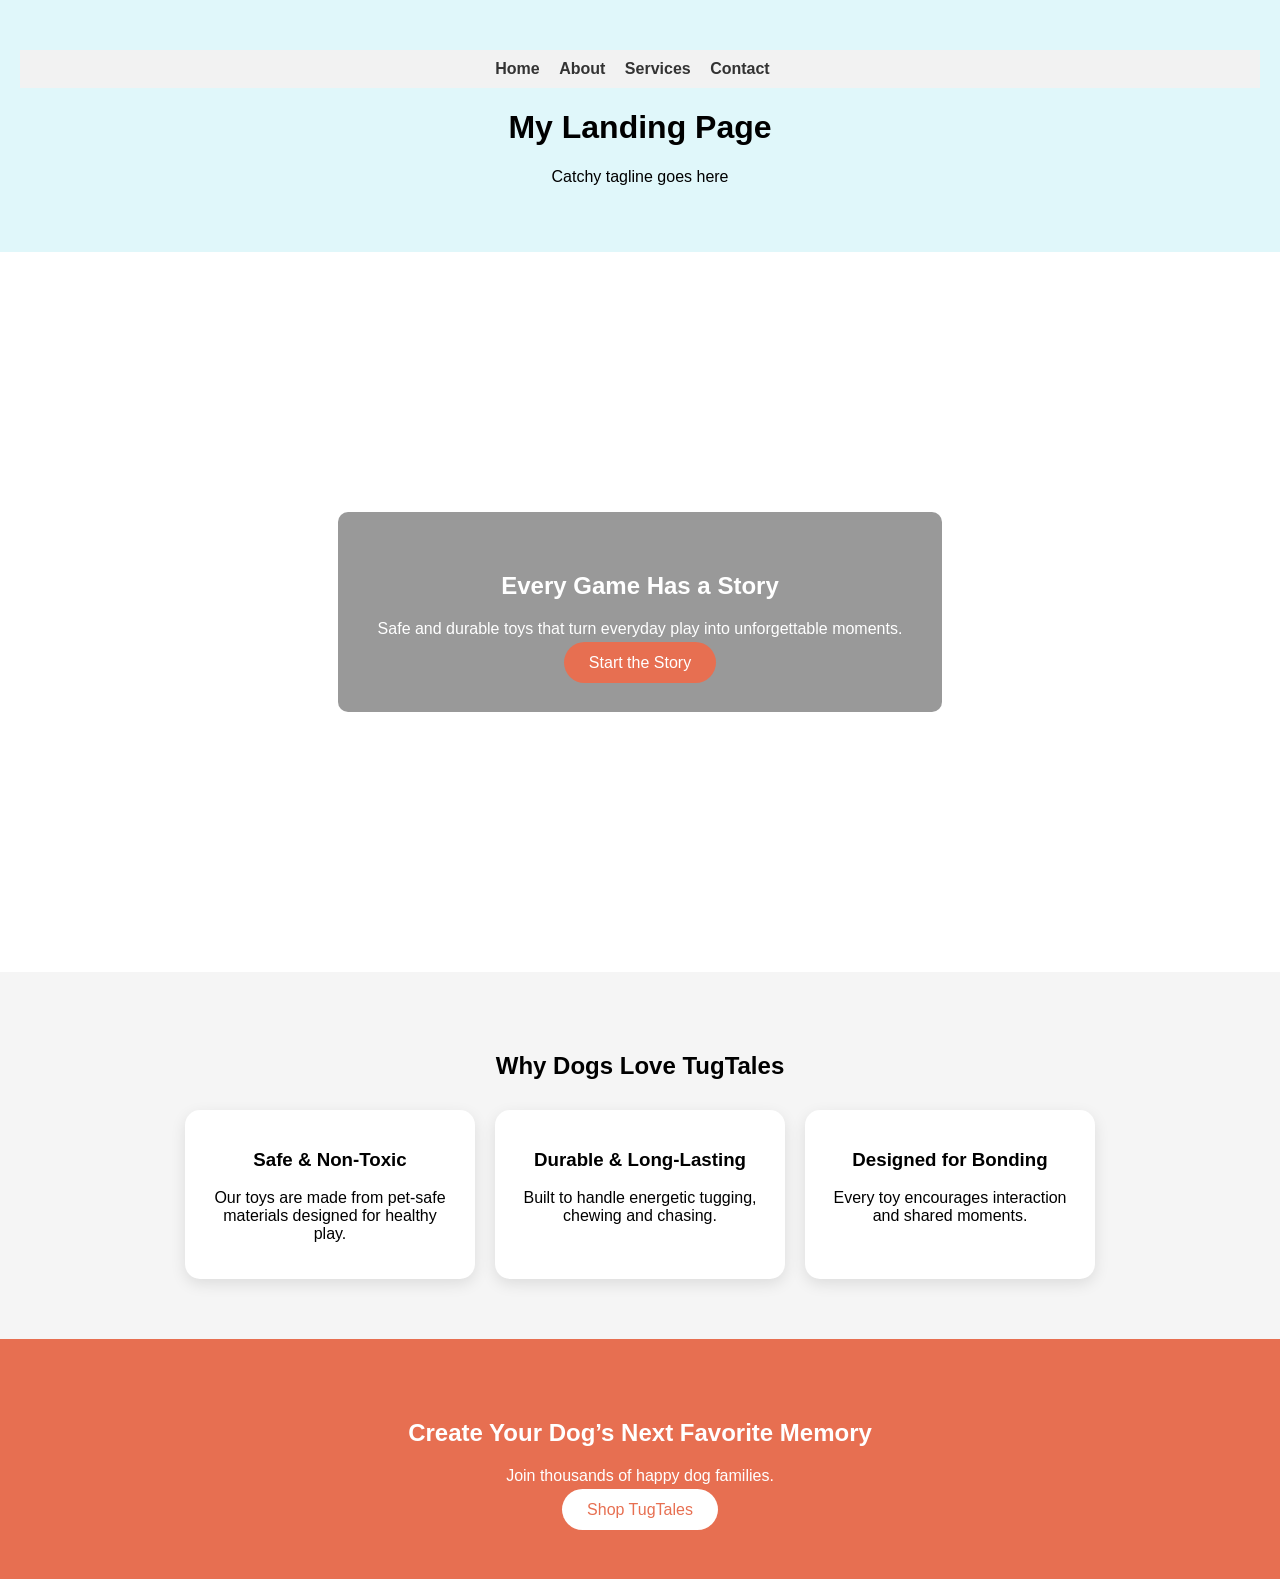
<file: index.html>
<!DOCTYPE html>
<html lang="en">
<head>
    <meta charset="UTF-8">
    <title>My Landing Page</title>
    <link rel="stylesheet" href="style.css">
</head>
<body>

<!-- HEADER -->
<header>
<nav>
    <a href="index.html">Home</a>
    <a href="about.html">About</a>
    <a href="services.html">Services</a>
    <a href="contact.html">Contact</a>
</nav>
    <h1>My Landing Page</h1>
    <p>Catchy tagline goes here</p>
</header>

<!-- HERO SECTION -->
<section class="hero">
    <div class="hero-overlay">
        <h1>Every Game Has a Story</h1>
        <p>Safe and durable toys that turn everyday play into unforgettable moments.</p>
        <a href="services.html" class="btn">Start the Story</a>
    </div>
</section>

<section class="features">
    <h2>Why Dogs Love TugTales</h2>

    <div class="cards">

        <div class="card">
            <h3>Safe & Non-Toxic</h3>
            <p>Our toys are made from pet-safe materials designed for healthy play.</p>
        </div>

        <div class="card">
            <h3>Durable & Long-Lasting</h3>
            <p>Built to handle energetic tugging, chewing and chasing.</p>
        </div>

        <div class="card">
            <h3>Designed for Bonding</h3>
            <p>Every toy encourages interaction and shared moments.</p>
        </div>

    </div>
</section>

    <section class="cta">
    <h2>Create Your Dog’s Next Favorite Memory</h2>
    <p>Join thousands of happy dog families.</p>
    <a href="contact.html" class="btn-light">Shop TugTales</a>
</section>
</file>
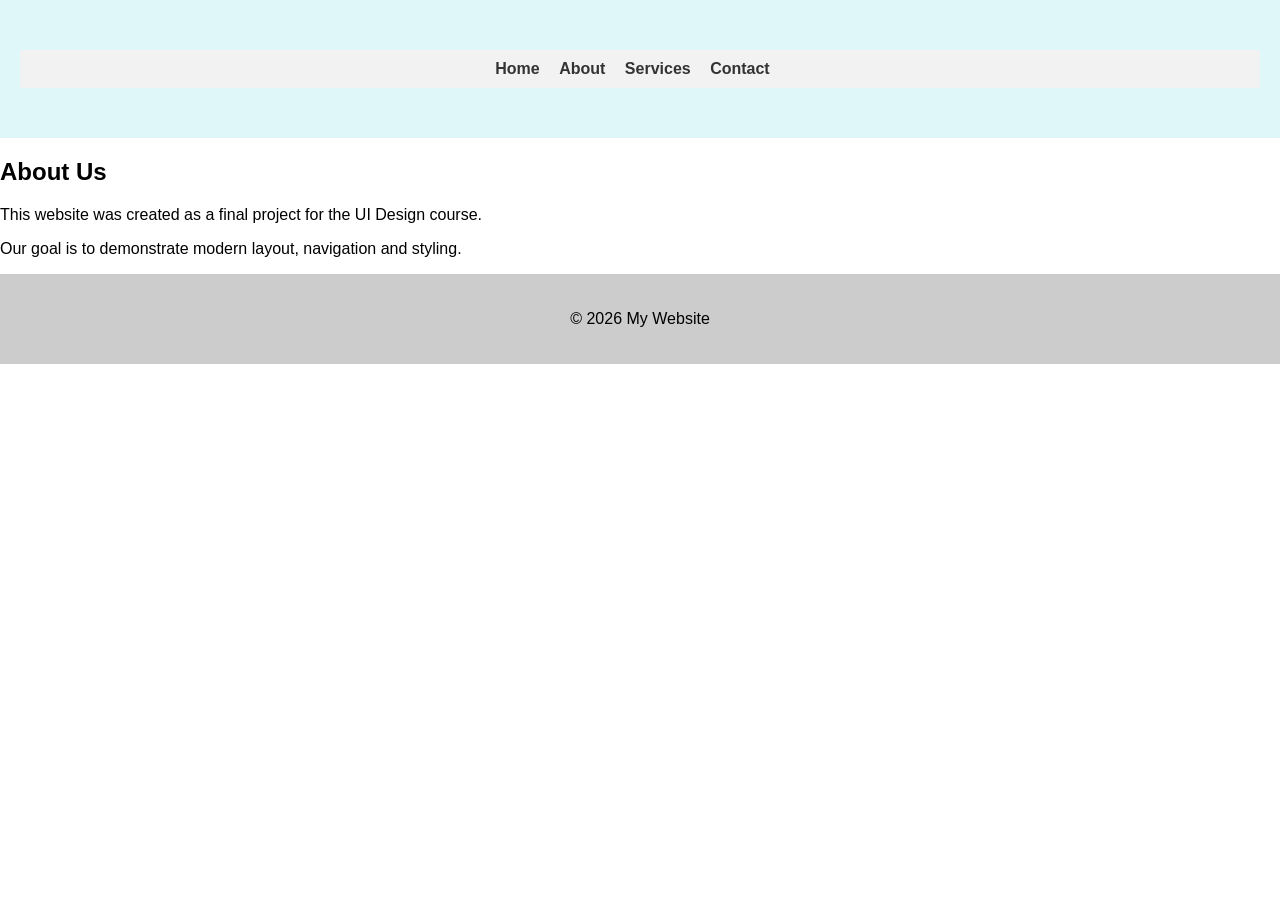
<file: about.html>
<!DOCTYPE html>
<html lang="en">
<head>
<meta charset="UTF-8">
<title>About</title>
<link rel="stylesheet" href="style.css">
</head>
<body>

<header>
<nav>
<a href="index.html">Home</a>
<a href="about.html">About</a>
<a href="services.html">Services</a>
<a href="contact.html">Contact</a>
</nav>
</header>

<section>
<h1>About Us</h1>
<p>This website was created as a final project for the UI Design course.</p>
<p>Our goal is to demonstrate modern layout, navigation and styling.</p>
</section>

<footer>
<p>© 2026 My Website</p>
</footer>

</body>
</html>
</file>
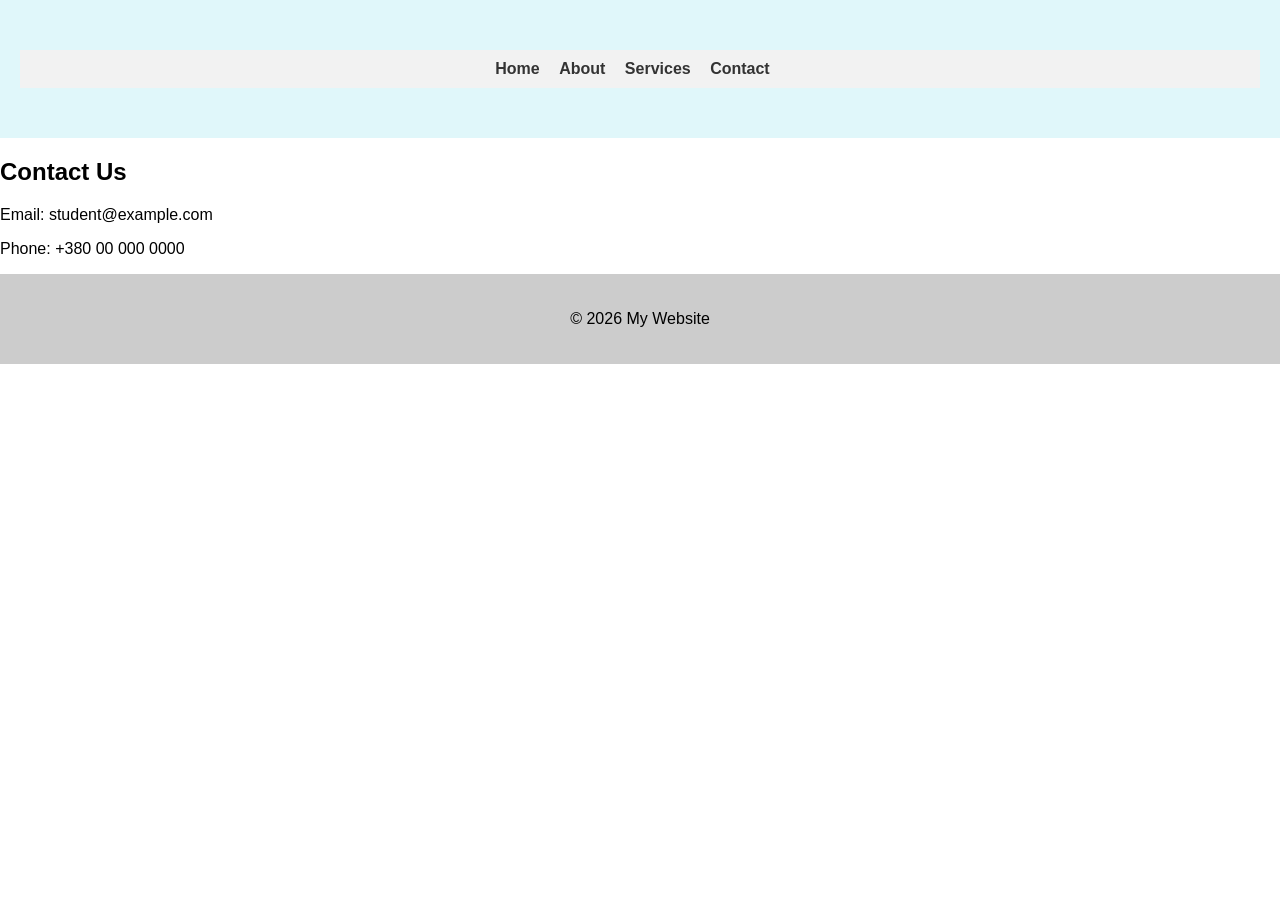
<file: contact.html>
<!DOCTYPE html>
<html lang="en">
<head>
<meta charset="UTF-8">
<title>Contact</title>
<link rel="stylesheet" href="style.css">
</head>
<body>

<header>
<nav>
<a href="index.html">Home</a>
<a href="about.html">About</a>
<a href="services.html">Services</a>
<a href="contact.html">Contact</a>
</nav>
</header>

<section>
<h1>Contact Us</h1>

<p>Email: student@example.com</p>
<p>Phone: +380 00 000 0000</p>

</section>

<footer>
<p>© 2026 My Website</p>
</footer>

</body>
</html>
</file>
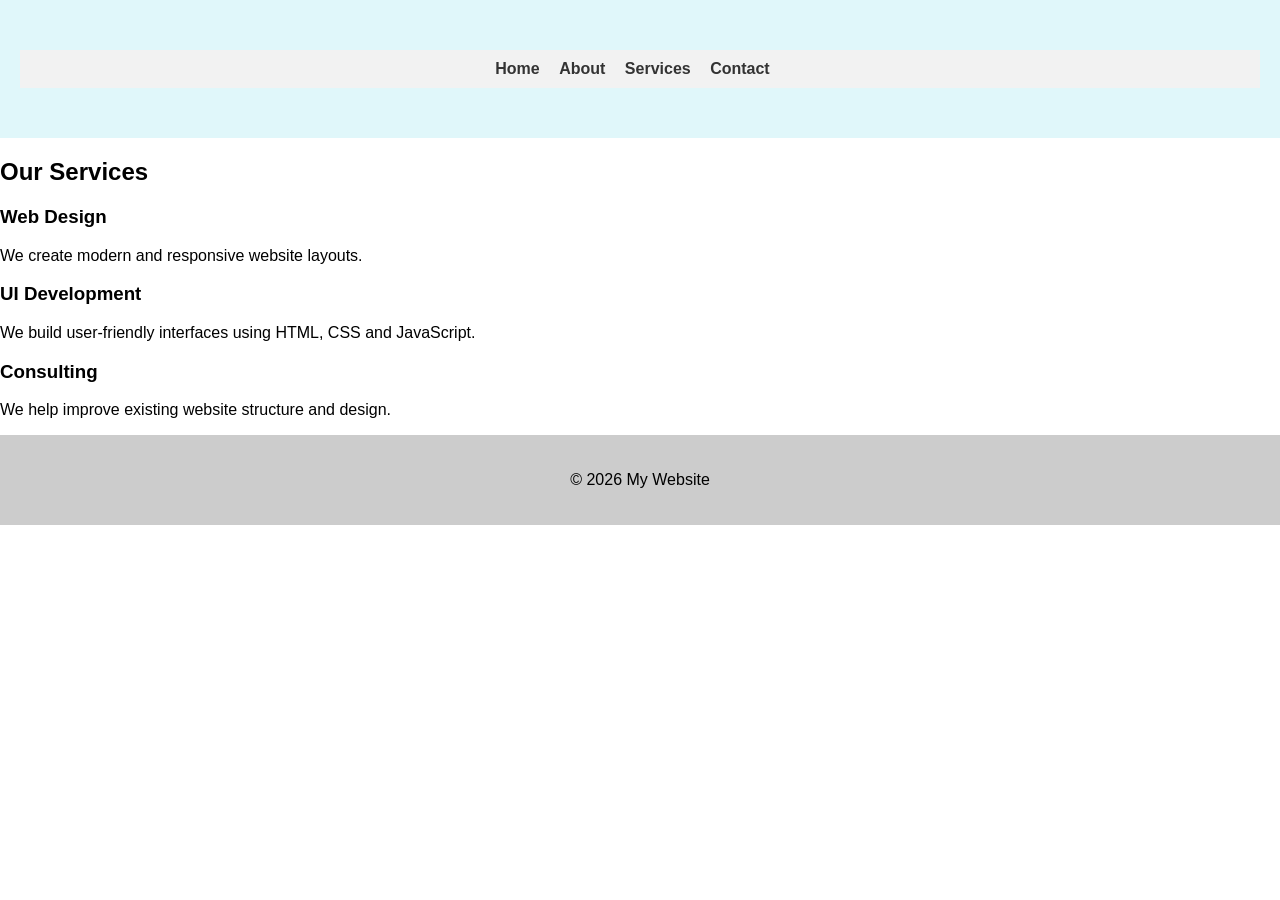
<file: services.html>
<!DOCTYPE html>
<html lang="en">
<head>
<meta charset="UTF-8">
<title>Services</title>
<link rel="stylesheet" href="style.css">
</head>
<body>

<header>
<nav>
<a href="index.html">Home</a>
<a href="about.html">About</a>
<a href="services.html">Services</a>
<a href="contact.html">Contact</a>
</nav>
</header>

<section>
<h1>Our Services</h1>

<h3>Web Design</h3>
<p>We create modern and responsive website layouts.</p>

<h3>UI Development</h3>
<p>We build user-friendly interfaces using HTML, CSS and JavaScript.</p>

<h3>Consulting</h3>
<p>We help improve existing website structure and design.</p>

</section>

<footer>
<p>© 2026 My Website</p>
</footer>

</body>
</html>
</file>
<file: style.css>
body {
    font-family: Arial, sans-serif;
    margin: 0;
    padding: 0;
}

nav {
    background: #f2f2f2;
    padding: 10px 20px;
}

nav a {
    margin-right: 15px;
    text-decoration: none;
    color: #333;
    font-weight: bold;
}

header {
    text-align: center;
    padding: 50px 20px;
    background: #e0f7fa;
}

#hero {
    display: flex;
    justify-content: space-around;
    align-items: center;
    padding: 40px 20px;
    background: #fff3e0;
}

#hero img {
    max-width: 400px;
}

#features {
    display: flex;
    justify-content: space-around;
    padding: 40px 20px;
    background: #f3e5f5;
}

.feature {
    width: 30%;
    text-align: center;
}

#contact {
    padding: 40px 20px;
    background: #e1f5fe;
}

#contact form {
    display: flex;
    flex-direction: column;
    max-width: 400px;
    margin: 0 auto;
}

#contact input, #contact textarea {
    margin-bottom: 15px;
    padding: 10px;
}

footer {
    text-align: center;
    padding: 20px;
    background: #ccc;
}
.hero{
    height: 80vh;
    background: url("https://images.unsplash.com/photo-1558788353-f76d92427f16") center/cover;
    display:flex;
    align-items:center;
    justify-content:center;
    color:white;
}

.hero-overlay{
    background: rgba(0,0,0,0.4);
    padding:40px;
    text-align:center;
    border-radius:10px;
}

.btn{
    background:#e76f51;
    color:white;
    padding:12px 25px;
    text-decoration:none;
    border-radius:25px;
}

.features{
    padding:60px;
    text-align:center;
    background:#f5f5f5;
}

.cards{
    display:flex;
    gap:20px;
    justify-content:center;
    margin-top:30px;
}

.card{
    background:white;
    padding:20px;
    width:250px;
    border-radius:15px;
    box-shadow:0 5px 15px rgba(0,0,0,0.1);
}

.cta{
    background:#e76f51;
    color:white;
    text-align:center;
    padding:60px;
}

.btn-light{
    background:white;
    color:#e76f51;
    padding:12px 25px;
    border-radius:25px;
    text-decoration:none;
}
</file>
